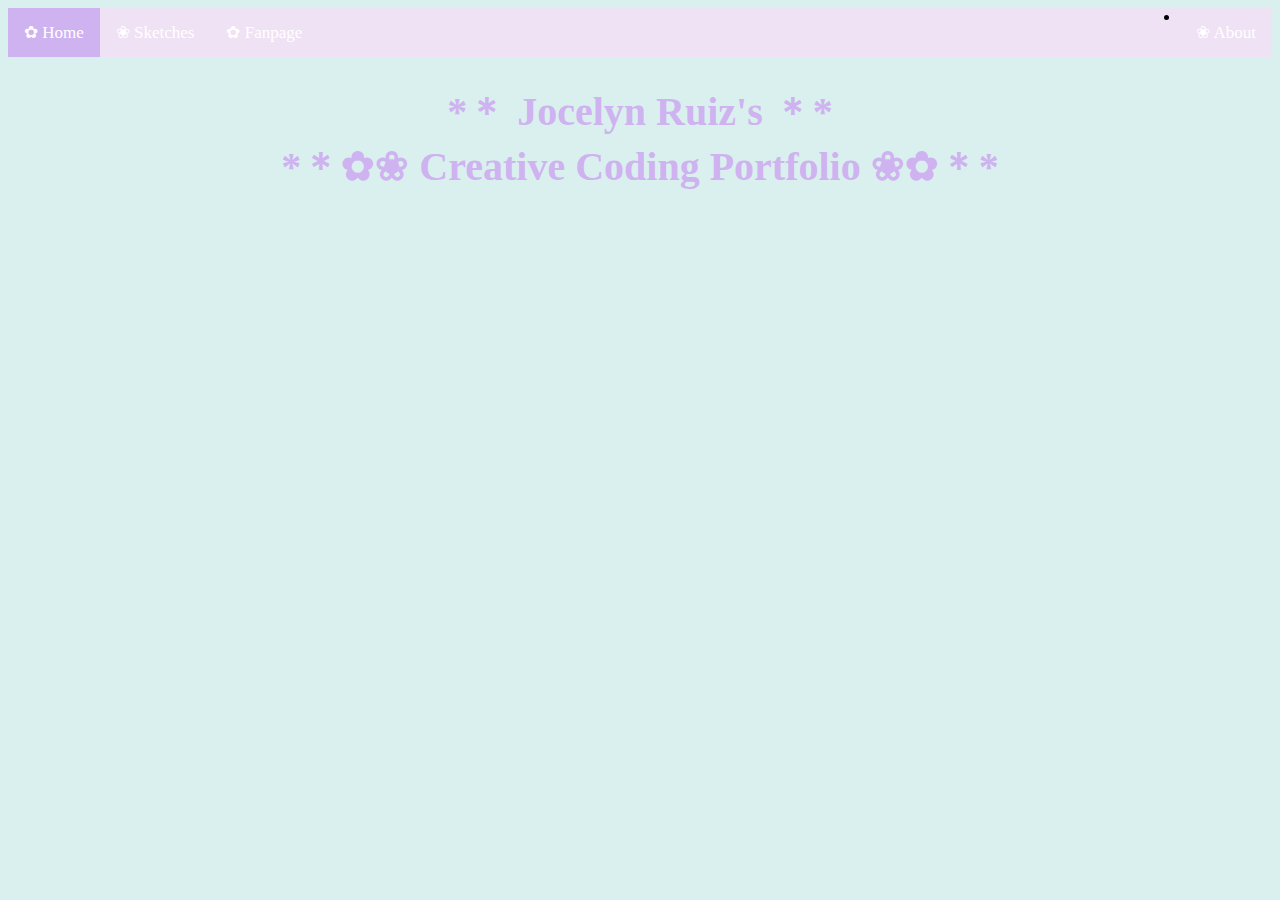
<file: index.html>
<!DOCTYPE html>
<html lang="en">
<head>
  <link rel="stylesheet" type="text/css" href="style.css">

</head>

<body>
  <div class="topnav">
  <a class="active" href="index.html">✿ Home</a>
  <a href="sketches.html">❀ Sketches</a>
  <a href="fanpage.html">✿ Fanpage</a>
  <li style="float:right"><a href="about.html">❀ About</a></li>
</div>
  <h1>*＊ Jocelyn Ruiz's ＊* <br> *＊✿❀ Creative Coding Portfolio ❀✿＊* </h1>
<div class="grid-container">
<div class="grid-item">
  <iframe src="https://editor.p5js.org/jruiz55/embed/_95mi81on" width="1450" height="400"></iframe>
</div>
</div>
</body>

</html>
</file>
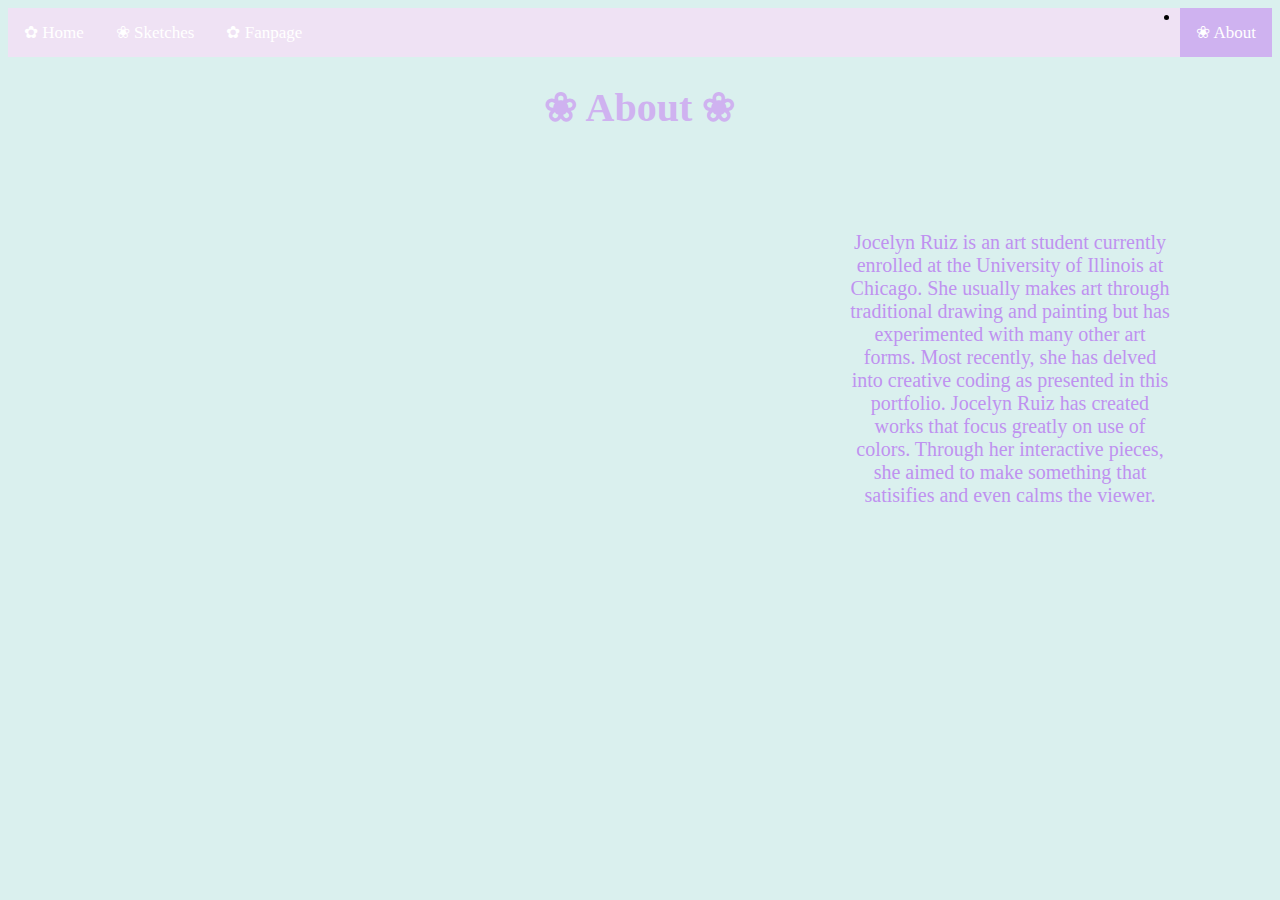
<file: about.html>
<!DOCTYPE html>
<html lang="en">
<head>
  <link rel="stylesheet" type="text/css" href="style.css">

</head>

<body>
  <div class="topnav">
  <a  href="index.html">✿ Home</a>
  <a href="sketches.html">❀ Sketches</a>
  <a href="fanpage.html">✿ Fanpage</a>
  <li style="float:right"><a class="active" href="about.html">❀ About</a></li>
</div>
<h1>❀ About ❀</h1>
<div class="grid-container">
<div class="grid-item">
<iframe src="https://editor.p5js.org/jruiz55/embed/JP2N4_4XH" width="700" height="300"></iframe>
</div>
<div class="grid-item">
<p class="info">  <br> Jocelyn Ruiz is an art student currently enrolled at the University of Illinois at Chicago. She usually makes art through traditional drawing and painting but has experimented with many other art forms. Most recently, she has delved into creative coding as presented in this portfolio. Jocelyn Ruiz has created works that focus greatly on use of colors. Through her interactive pieces, she aimed to make something that satisifies and even calms the viewer. </p>
</div>
</body>

</html>
</file>
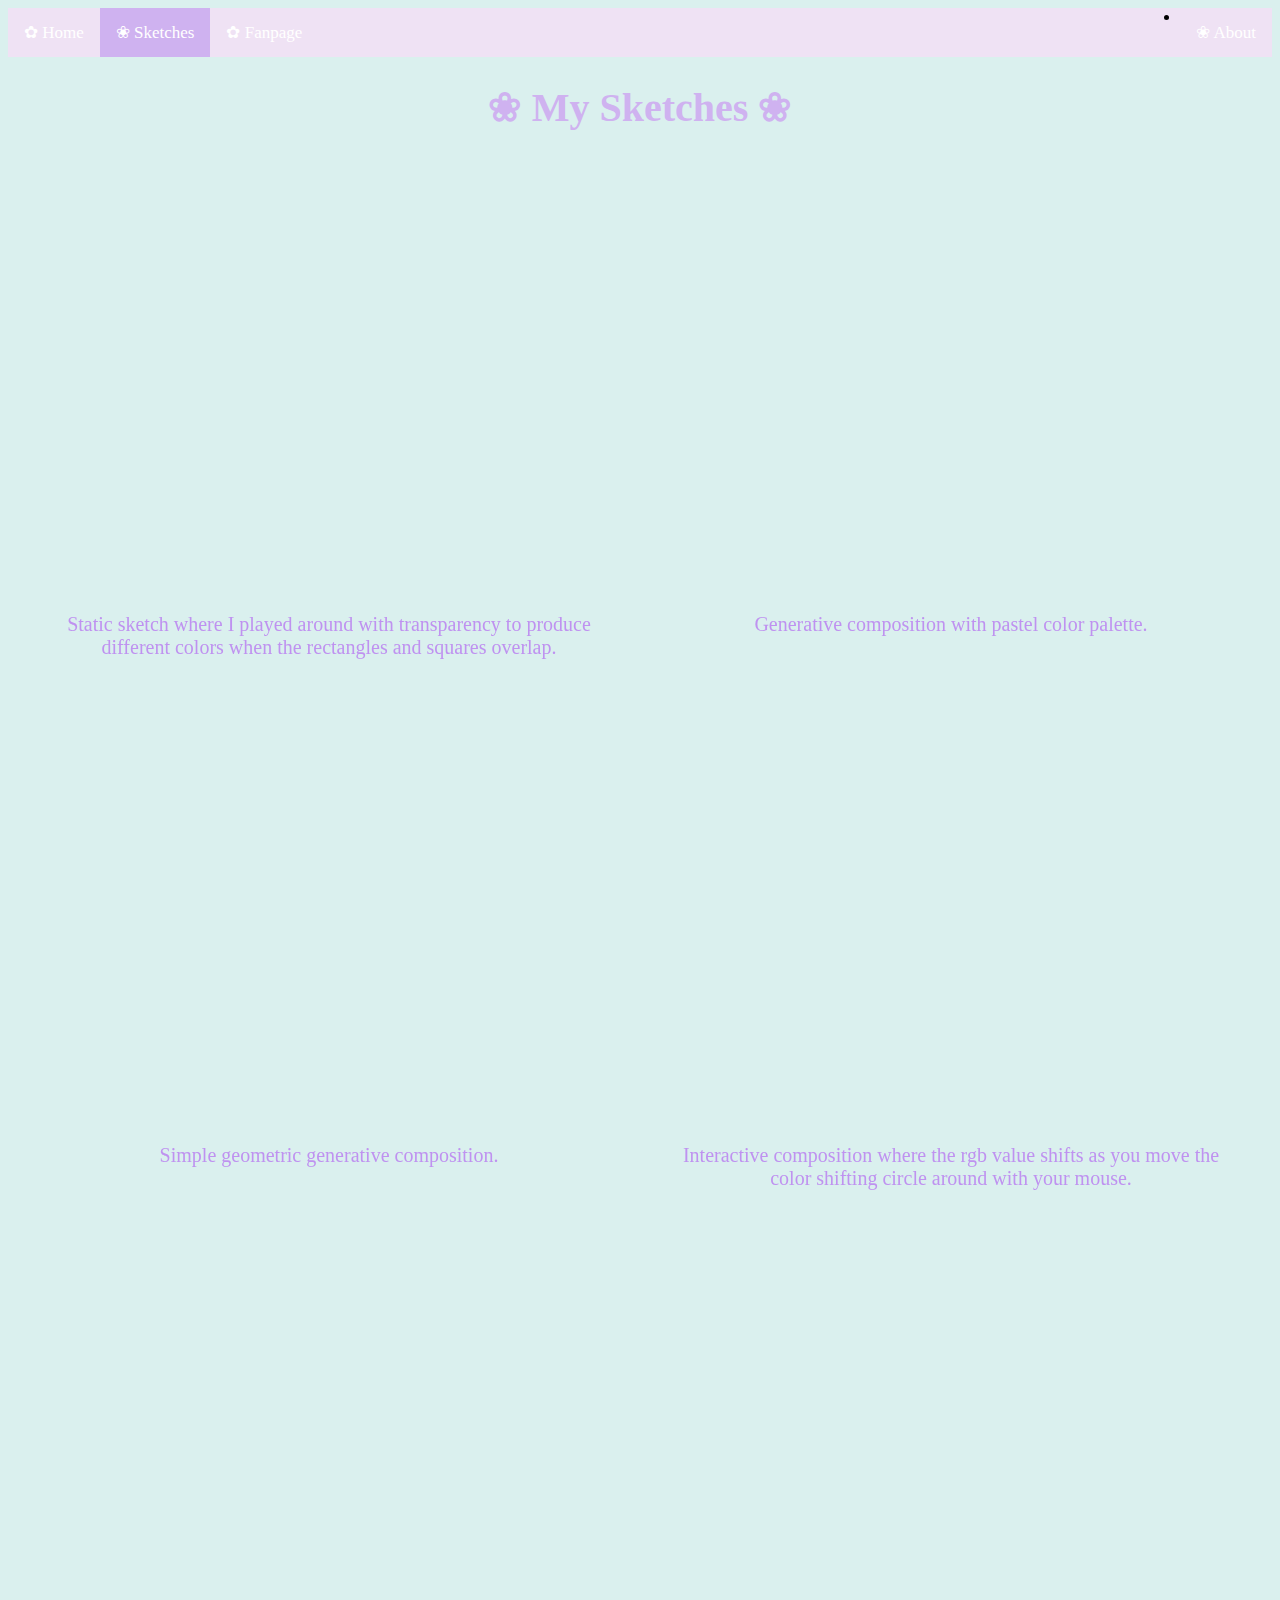
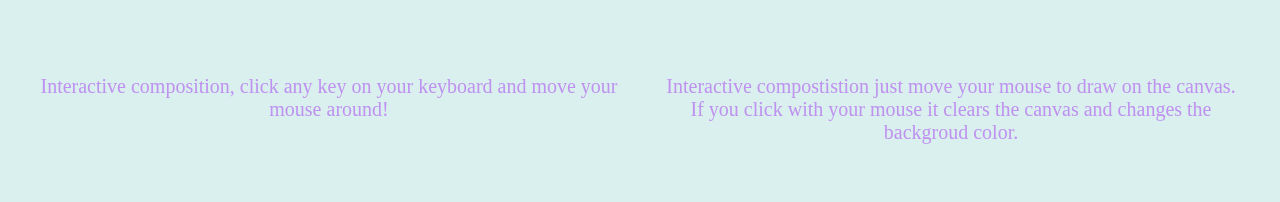
<file: sketches.html>
<!DOCTYPE html>
<html lang="en">
<head>
  <link rel="stylesheet" type="text/css" href="style.css">

</head>

<body>
  <div class="topnav">
  <a  href="index.html">✿ Home</a>
  <a class="active" href="sketches.html">❀ Sketches</a>
  <a href="fanpage.html">✿ Fanpage</a>
  <li style="float:right"><a  href="about.html">❀ About</a></li>

</div>
<h1>❀ My Sketches ❀</h1>
<div class="grid-container">
  <div class="grid-item">
<iframe src="https://editor.p5js.org/jruiz55/embed/W-DZHJk8n" width="400" height="400"></iframe>
<p>Static sketch where I played around with transparency to produce different colors when the rectangles and squares overlap. </p>
</div>
<div class="grid-item">
<iframe src="https://editor.p5js.org/jruiz55/embed/JG4fo6hID" width="400" height="400"></iframe>
<p>Generative composition with pastel color palette. </p>
</div>
<div class="grid-item">
<iframe src="https://editor.p5js.org/jruiz55/embed/yMWgVnaqU" width="400" height="400"></iframe>
<p>Simple geometric generative composition.<p>
</div>
<div class="grid-item">
<iframe src="https://editor.p5js.org/jruiz55/embed/Xda67xB5F" width="400" height="400"></iframe>
<p>Interactive composition where the rgb value shifts as you move the color shifting circle around with your mouse. </p>
</div>
<div class="grid-item">
  <iframe src="https://editor.p5js.org/jruiz55/embed/V2NlbIM4N" width="400" height="400"></iframe>
<p>Interactive composition, click any key on your keyboard and move your mouse around!</p>
</div>
<div class="grid-item">
<iframe src="https://editor.p5js.org/jruiz55/embed/fb3ZMCqgY" width="400" height="400"></iframe>
<p>Interactive compostistion just move your mouse to draw on the canvas. If you click with your mouse it clears the canvas and changes the backgroud color.</p>
</div>
</div>
</body>

</html>
</file>
<file: style.css>
body{
background-color: #DAF0EE;
}
p{
  color: #BF92F0;
  text-align: center;
  font-size: 20px;
}
h1{
  color: #CFB2F0;
  text-align: center;
  font-size: 40px

}
p.info{
  font-size: 20px;
  width: 70%;
  margin-left: auto;
  margin-right: auto;
}
iframe{
  border: none;
  text-align: center;
}
.grid-container{
  display: grid;
  grid-template-columns: auto auto;
  background-color: #DAF0EE;
  padding:10px;
}
.grid-item{
  background-color: #DAF0EE;
  border: 1px splid rgba(0,0,0,0);
  padding: 20px;
  font-size: 20px;
  text-align: center;
}

.topnav {
  background-color: #EFE2F4;
  overflow: hidden;
}

.topnav a {
  float: left;
  color: white;
  text-align: center;
  padding: 14px 16px;
  text-decoration: none;
  font-size: 17px;
}


.topnav a:hover {
  background-color: #E1DAF4;
  color: white;
}

.topnav a.active {
  background-color: #CFB2F0;
  color: white;
}
</file>
